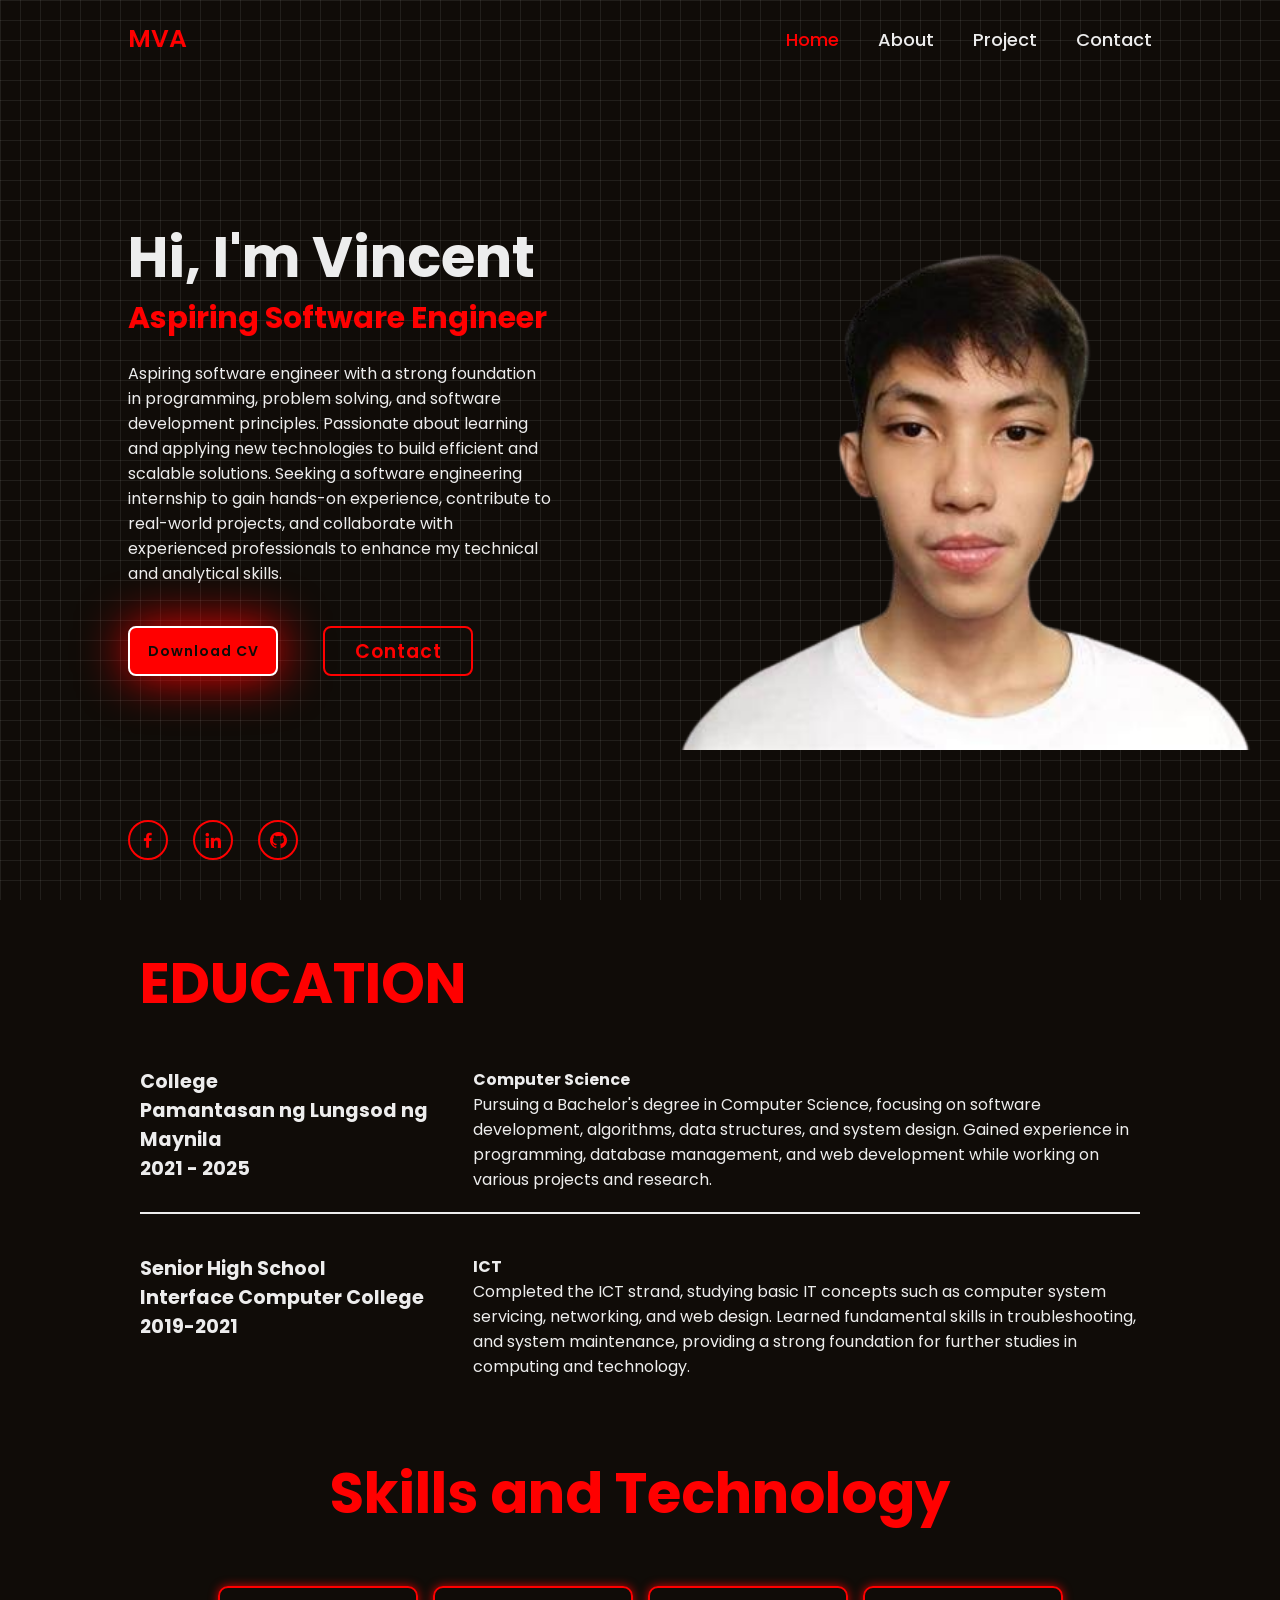
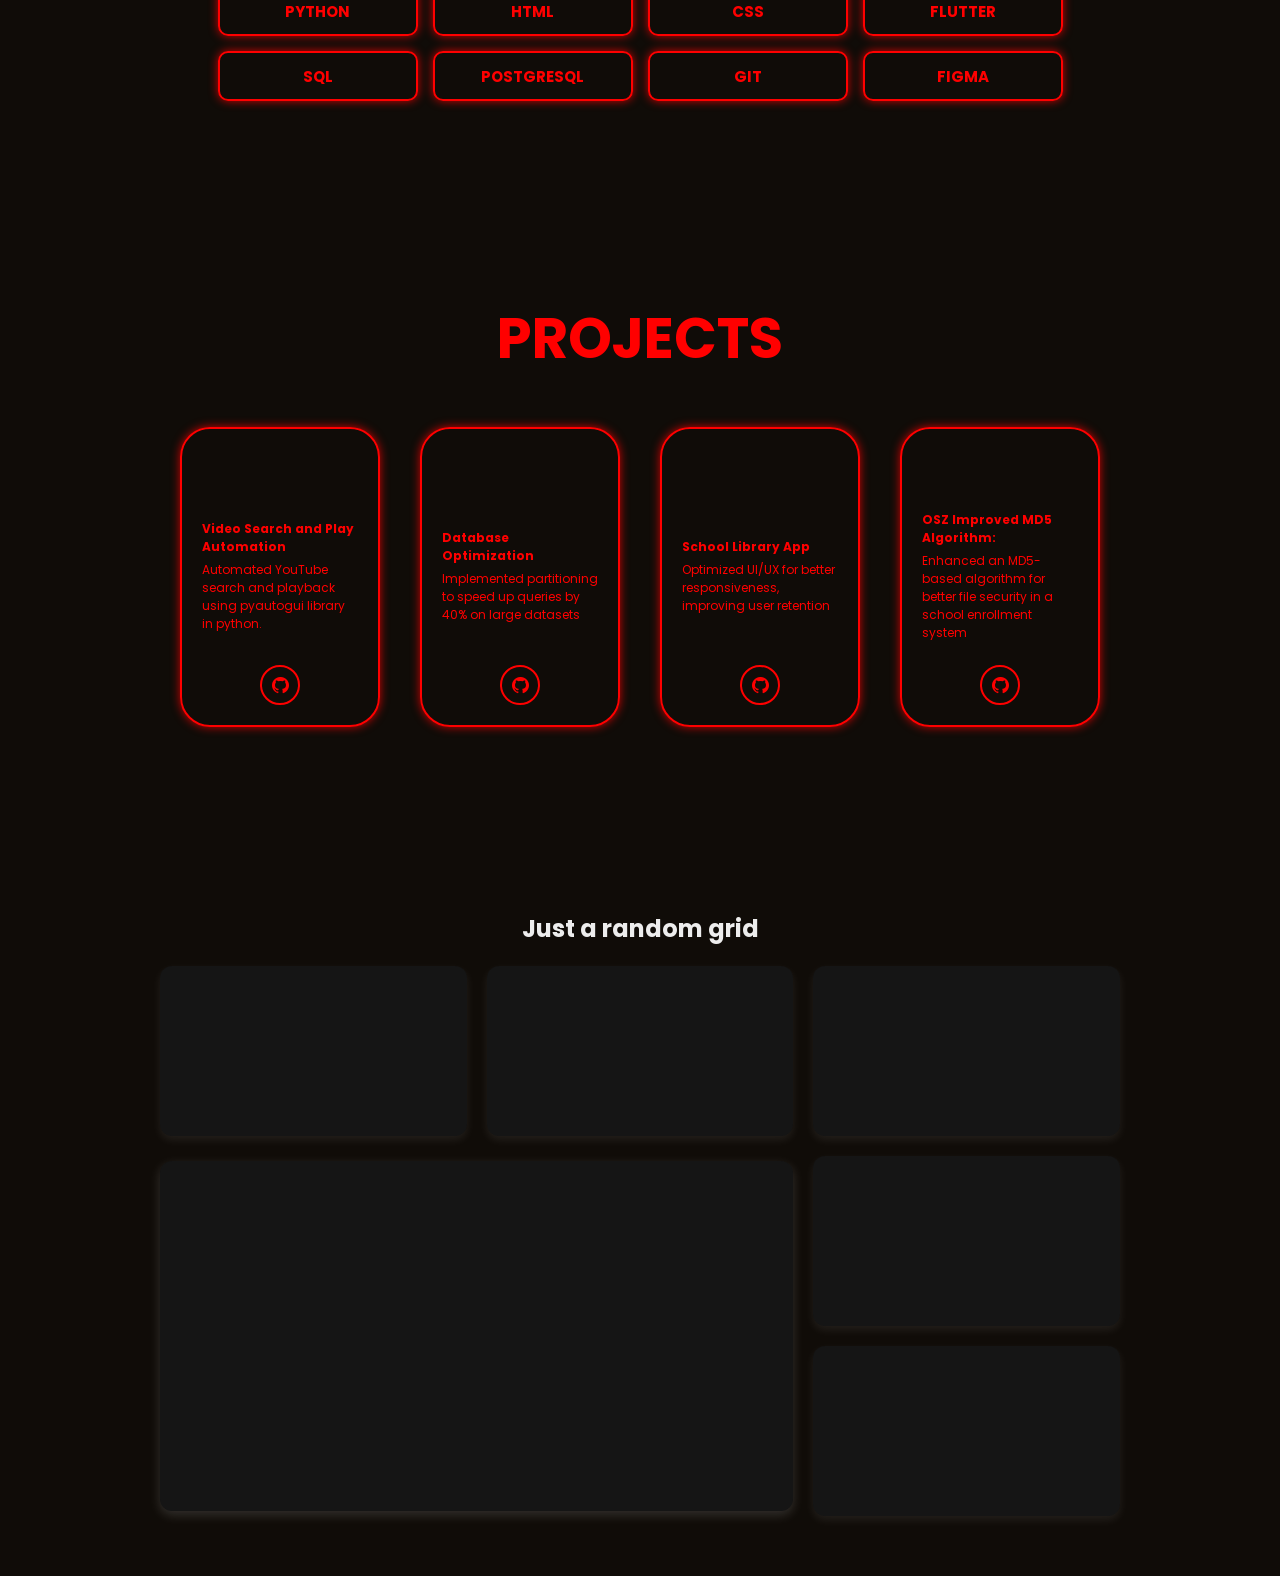
<file: index.html>
<!DOCTYPE html>
<html lang="en">
<head>
    <meta charset="UTF-8">
    <meta name="viewport" content="width=device-width, initial-scale=1.0">
    <title>KREIOS</title>
    <link rel="stylesheet" href="styles.css"/>
    <link href='https://unpkg.com/boxicons@2.1.4/css/boxicons.min.css' rel='stylesheet'>

</head>
<body>

    <header class="header">
        <a href="#" class="logo"> MVA </a>

        <nav class="navbar">
            <a href="#" class="active">Home</a>
            <a href="#">About</a>
            <a href="#">Project</a>
            <a href="#">Contact</a>
        </nav>
    </header>

    <section id="home">
        <div class="home-content">
            <div class="typing-effect">
                <h1> Hi, I'm Vincent</h1>
            </div>
            <h3> Aspiring Software Engineer </h3>
            <p> 
                Aspiring software engineer with a strong foundation in programming, problem
                solving, and software development principles. Passionate about learning and
                applying new technologies to build efficient and scalable solutions. Seeking a
                software engineering internship to gain hands-on experience, contribute to
                real-world projects, and collaborate with experienced professionals to
                enhance my technical and analytical skills.
            </p>
            <div class="btn-box">
                <a href="file/SE-RESUME.pdf" target="_blank" rel="noopener noreferrer"> Download CV </a>
                <a href="#"> Contact </a>
            </div>
        </div>

        <div class="home-image">
            <img src="images/profile.png" alt="Vincent's Image">
        </div>

        <div class="soc-icon">
            <a href="https://www.facebook.com/Teppei5Kiyoshi/" target="_blank" rel="noopener noreferrer"><i class='bx bxl-facebook'></i></a>
            <a href="https://www.linkedin.com/in/vincent-alcoriza/" target="_blank"><i class='bx bxl-linkedin' ></i></a>
            <a href="https://www.github.com/MustusKreios" target="_blank"><i class='bx bxl-github'></i></a>
        </div>

        <span class="home-imghover"></span>
    </section>

    <section id="about">
        <div class="about-content">
            <div class="educ-content">
                <h2>Education</h2>
                <div class="educational-experience">
                    <div class="college">
                        <div class="e-left">
                            <h4>College</h4>
                            <h4>Pamantasan ng Lungsod ng Maynila</h4>
                            <h4>2021 - 2025</h4>
                        </div>
                        <div class="e-right">
                            <h4>Computer Science</h4>
                            <p>
                                Pursuing a Bachelor's degree in Computer Science, focusing on software development, 
                                algorithms, data structures, and system design. Gained experience in programming, 
                                database management, and web development while working on various projects and research.
                            </p>
                        </div>
                    </div>

                    <div class="shs">
                        <div class="e-left">
                            <h4>Senior High School</h4>
                            <h4>Interface Computer College</h4>
                            <h4>2019-2021</h4>
                        </div>
                        <div class="e-right">
                            <h4>ICT</h4>
                            <p>
                                Completed the ICT strand, studying basic IT concepts such as computer system servicing, networking, and web design.
                                Learned fundamental skills in troubleshooting, and system maintenance, providing a strong foundation for further 
                                studies in computing and technology.
                            </p>
                        </div>
                    </div>
                </div>
            </div>

            <div class="skill">
                <h2>Skills and Technology</h2>

                <div class="skill-content">

                    <div class="skill-container">

                        <div class="s-name">
                            <h4>Python</h4>
                        </div>

                    </div>

                    <div class="skill-container">
                        <div class="s-name">
                            <h4>html</h4>
                        </div>

                    </div>

                    <div class="skill-container">

                        <div class="s-name">
                            <h4>css</h4>
                        </div>

                    </div>

                    <div class="skill-container">

                        <div class="s-name">
                            <h4>flutter</h4>
                        </div>

                    </div>

                    <div class="skill-container">

                        <div class="s-name">
                            <h4>sql</h4>
                        </div>

                    </div>

                    <div class="skill-container">

                        <div class="s-name">
                            <h4>PostgreSQL</h4>
                        </div>

                    </div>

                    <div class="skill-container">

                        <div class="s-name">
                            <h4>Git</h4>
                        </div>

                    </div>

                    <div class="skill-container">

                        <div class="s-name">
                            <h4>Figma</h4>
                        </div>

                    </div>

                </div>

            </div>
        </div>
    </section>

    <section id="project">
        
        <div class="project-content">
            <h2> PROJECTS </h2>
            
            <div class="card-container">
                
                <div class="card">
                    <div class="text-container">

                        <div class="typing-effect">
                            <h4>Video Search and Play Automation</h4>
                        </div>

                        <p>Automated YouTube search and playback using pyautogui library in python.</p>
                    </div>
                    <a href="https://github.com/MustusKreios/python_beginner_2024.git" target="_blank"><i class='bx bxl-github'></i></a>
                </div>
            
                <div class="card">
                    <div class="text-container">

                        <div class="typing-effect">
                            <h4>Database Optimization</h4>
                        </div>

                        <p>Implemented partitioning to speed
                            up queries by 40% on large datasets</p>
                    </div>
                    <a href="https://github.com/MustusKreios/Postgre_Partitioning_Project.git" target="_blank"><i class='bx bxl-github'></i></a>
                </div>

                <div class="card">
                    <div class="text-container">

                        <div class="typing-effect">
                            <h4>School Library App</h4>
                        </div>

                        <p> Optimized UI/UX for better responsiveness,
                            improving user retention</p>
                    </div>
                    <a href="#"><i class='bx bxl-github'></i></a>
                </div>
            
                <div class="card">
                    <div class="text-container">

                        <div class="typing-effect">
                            <h4>OSZ Improved MD5 Algorithm:</h4>
                        </div>

                        <p>Enhanced an MD5-based algorithm for
                            better file security in a school enrollment system</p>
                    </div>

                    <a href="https://github.com/MustusKreios/file_integrity_checking.git" target="_blank"><i class='bx bxl-github'></i></a>
                </div>
                
            </div>

        </div>

    </section>

    <section id="sample">
        <div class="container">
            <h2> Just a random grid</h2>
        </div>
            <div class="cardss">
                <div class="card1"></div>
                <div class="card1"></div>
                <div class="card1"></div>
                <div class="card1"></div>
                <div class="card1"></div>
                <div class="card-big"></div>
            </div>
    </section>
    
</body>
</html>
</file>
<file: styles.css>
@import url('https://fonts.googleapis.com/css2?family=Poppins:wght@400;700&display=swap');

* {
    margin: 0;
    padding: 0;
    box-sizing: border-box;
    font-family: 'Poppins', sans-serif;
}

body {
    background: #100C08;
    color: #ededed;
    flex-wrap: wrap;
}
/* Grid Background Overlay */
body::before {
    content: "";
    position: fixed;
    top: 0;
    left: 0;
    width: 100%;
    height: 100%;
    
    background-image: 
        linear-gradient(rgba(255, 255, 255, 0.08) 1px, transparent 1px),
        linear-gradient(90deg, rgba(255, 255, 255, 0.08) 1px, transparent 1px);
    background-size: 20px 20px; /* Adjust size of grid squares */

    z-index: -1; /* Keeps it in the background */
}

/* Header start */
.header {
    position: fixed;
    top: 0;
    left: 0;
    width: 100%;
    padding: 20px 10%;
    display: flex;
    justify-content: space-between; 
    align-items: center;
    z-index: 200;
}

.logo {
    position: relative;
    font-size: 25px;
    color: #ff0000;
    text-decoration: none;
    font-weight: 600;
    display: inline-block;
}

.logo::before {
    content: '';
    position: absolute;
    top: 0;
    left: 0;
    width: 100%;
    height: 100%;
    background: #100C08;
    animation: uncoverLeft 1s ease forwards;
    animation-delay: .4s;
}

.navbar a{
    font-size: 18px;
    color: #ededed;
    text-decoration: none;
    margin-left: 35px;
    font-weight: 500;
    transition: .3s;
}

.navbar a:hover, 
.navbar a.active{
    color: #ff0000;

}
/* Header end */


/* Home start */
#home {
    height: 100vh;
    display: flex;
    align-items: center;
    padding: 0 10%;
}

.home-content {
    max-width: 600px;
}

.home-content h1 {
    position: relative;
    font-size: 56px;
    font-weight: 700;
    line-height: 1.2;

}

.home-content h1::before {
    content: '';
    position: absolute;
    top: 0;
    left: 0;
    width: 100%;
    height: 100%;
    background: #100C08;
    background-image: 
        linear-gradient(rgba(255, 255, 255, 0.08) 1px, transparent 1px),
        linear-gradient(90deg, rgba(255, 255, 255, 0.08) 1px, transparent 1px);
    background-size: 20px 20px; /* Adjust size of grid squares */
    animation: uncoverLeft 1s ease forwards;
    animation-delay: 1s;
}

.home-content h3 {
    position: relative;
    color: #ff0000;
    font-size: 30px;
    padding: 10;

}

.home-content h3::before {
    content: '';
    position: absolute;
    top: 0;
    left: 0;
    width: 100%;
    height: 100%;
    background: #100C08;
    background-image: 
        linear-gradient(rgba(255, 255, 255, 0.08) 1px, transparent 1px),
        linear-gradient(90deg, rgba(255, 255, 255, 0.08) 1px, transparent 1px);
    background-size: 20px 20px; /* Adjust size of grid squares */
    animation: uncoverLeft 1s ease forwards;
    animation-delay: 1.3s;
}

.home-content p {
    position: relative;
    font-size: 16px;
    margin: 20px 0 40px;
}

.home-content p::before {
    content: '';
    position: absolute;
    top: 0;
    left: 0;
    width: 100%;
    height: 100%;
    background: #100C08;
    background-image: 
        linear-gradient(rgba(255, 255, 255, 0.08) 1px, transparent 1px),
        linear-gradient(90deg, rgba(255, 255, 255, 0.08) 1px, transparent 1px);
    background-size: 20px 20px; /* Adjust size of grid squares */
    animation: uncoverLeft 1s ease forwards;
    animation-delay: 1.5s;
}

.home-content .btn-box {
    display: flex;
    justify-content: space-between;
    width: 345px;
    height: 50px;
}

.btn-box {
    position: relative;
}

.btn-box a{
    position: relative;
    display: inline-flex;
    justify-content: center;
    align-items: center;
    width: 150px;
    height: 100%;
    background: #ff0000;
    border: 2px solid #ff0000;
    border-radius: 8px;
    text-decoration: none;
    font-weight: 600;
    letter-spacing: 1px;
    font-size: 19px;
    color: #100C08;
    transition: transform 0.3s ease-in-out;
    z-index: 1;
}

.btn-box::before {
    content: '';
    position: absolute;
    top: 0;
    left: 0;
    width: 100%;
    height: 100%;
    background: #100C08;
    background-image: 
        linear-gradient(rgba(255, 255, 255, 0.08) 1px, transparent 1px),
        linear-gradient(90deg, rgba(255, 255, 255, 0.08) 1px, transparent 1px);
    background-size: 20px 20px; /* Adjust size of grid squares */
    animation: uncoverLeft 1s ease forwards;
    animation-delay: 1.7s;
    z-index: 2;
}

.btn-box a:nth-child(1) {
    position: relative;
    font-size: 14px;
    border: 2px solid white;
    box-shadow: 0 0 50px #ff0000;

    opacity: 0; 
    visibility: hidden; 
    animation: showButton 0.3s ease forwards;
    animation-delay: 1.7s;
}

.btn-box a:nth-child(2) {
    background: transparent;
    color: #ff0000;
}

.btn-box a:hover {
    transform: scale(1.2);
}

.soc-icon {
    position: absolute;
    bottom: 40px;
    width: 170px;
    display: flex;
    justify-content: space-between;
}

.soc-icon::before {
    content: '';
    position: absolute;
    top: 0;
    left: 0;
    width: 100%;
    height: 100%;
    background: #100C08;
    background-image: 
        linear-gradient(rgba(255, 255, 255, 0.08) 1px, transparent 1px),
        linear-gradient(90deg, rgba(255, 255, 255, 0.08) 1px, transparent 1px);
    background-size: 20px 20px; /* Adjust size of grid squares */
    animation: uncoverLeft 1s ease forwards;
    animation-delay: 1.9s;
    z-index: 2;
}


.soc-icon a {
    position: relative;
    display: inline-flex;
    justify-content: center;
    align-items: center;
    width: 40px;
    height: 40px;
    background: transparent;
    border: 2px solid #ff0000;
    border-radius: 50%;
    font-size: 20px;
    color: #ff0000;
    text-decoration: none;
    transition: transform 0.3s ease-in-out;
    z-index: 1;
}

.soc-icon a::before {
    content: '';
    position: absolute;
    top: 0;
    left: 0;
    width: 0;
    height: 100%;
    background-color: #ff0000;
    border-radius: 50%;
    z-index: -1;
}

.soc-icon a:hover::before {
    width: 100%;
    transition: 0.3s;
}

.soc-icon a:hover {
    color: black;
    transform: scale(1.5);
}

.home-imghover {
    position: absolute;
    top: 0;
    right: 30px;
    width: 710px;
    height: 100%;
    transition: 1.5s;
}

.home-imghover:hover {
    background: #100C08;
    background-image: 
        linear-gradient(rgba(255, 255, 255, 0.08) 1px, transparent 1px),
        linear-gradient(90deg, rgba(255, 255, 255, 0.08) 1px, transparent 1px);
    background-size: 20px 20px; /* Adjust size of grid squares */
    opacity: .8;
}

.home-imghover::after {
    content: '';
    position: absolute;
    top: 0;
    left: 0;
    width: 100%;
    height: 100%;
    background-color: #100C08;
    background-image: 
        linear-gradient(rgba(255, 255, 255, 0.08) 1px, transparent 1px),
        linear-gradient(90deg, rgba(255, 255, 255, 0.08) 1px, transparent 1px);
    background-size: 20px 20px; /* Adjust size of grid squares */
    animation: uncoverLeft 1s ease forwards;
    animation-delay: 2s;
    z-index: 100;
}

.home-image {
    flex: 1;
    display: flex;
    justify-content: center;
    align-items: center;
    transform: translateX(20%);
    z-index: -1;
}

.home-image img {
    width: 600px !important;
    height: auto !important;
}
/* Home end */

/* About start */
#about {
    display: flex;
    justify-content: center;
    padding: 0 10%;
    
}

.about-content {
    max-width: 1000px;
    margin-top: 50px;
    margin-bottom: 50px;
}

.educ-content {
    max-width: 1200px;
}

.educ-content h2 {
    position: relative;
    font-size: 56px;
    font-weight: 700;
    line-height: 1.2;
    text-transform: uppercase;
    padding-bottom: 50px;
    color: #ff0000;

}

.educational-experience {
    display: flex;
    flex-direction: column;
    gap: 40px;
}

.college {
    display: flex;
    justify-content: space-between;
    border-bottom: 2px solid #ededed;
    padding-bottom: 20px;
}

.shs {
    display: flex;
    justify-content: space-between;
    border-bottom: 2px solid #100C08;
    padding-bottom: 20px;

}

.e-left {
    flex: 1;
    font-size: 1.2rem;
}

.e-right {
    flex: 2;
    font-size: 1rem;
}    



.skill h2{
    margin-top: 5%;
    color: #ff0000;
    font-size: 56px;
    text-align: center; 
}

.skill-content{

    display: flex;
    justify-content: center; /* Centers the cards */
    align-items: center;
    gap: 15px; /* Adjust spacing between cards */
    font-size: 15px;
    color: #ff0000;
    padding-top: 5%;
    flex-wrap: wrap; /* Ensures responsiveness */
}

.skill-container {
    width: 200px;
    height: 50px;
    border: 2px solid #ff0000;
    border-radius: 10px;
    position: relative;
    display: flex;  /* Enables flexbox */
    flex-direction: column;  /* Stacks content top to bottom */
    justify-content: center;  /* Centers content vertically */
    padding: 10px;
    box-shadow: 0 0 10px rgba(255, 0, 0, 0.8);
}

.s-name {
    text-align: center;
    text-transform: uppercase;
}

.skill-container:hover {
    transform: scale(1.02);
    box-shadow: 0 0 20px rgba(255, 0, 0, 1), 0 0 40px rgba(255, 0, 0, 0.8);
}

    
/* About end */

/* Service start */
#project {
    height: 80vh;
    display: flex;
    align-items: center;
    justify-content: center;
    flex-direction: column;
}

.project-content {
    margin-top: 0;
    max-width: 1200px;
    text-align: center; /* Centers the h2 */
}

.project-content h2 {
    color: #ff0000;
    font-size: 56px;
    font-weight: 700px;
    text-align: center; /* Ensure it's centered */
}

.card-container {
    display: flex;
    justify-content: center; /* Centers the cards */
    gap: 40px; /* Adjust spacing between cards */
    font-size: 12px;
    color: #ff0000;
    padding-top: 5%;
    flex-wrap: wrap; /* Ensures responsiveness */
}

.card {
    width: 200px;
    height: 300px;
    border: 2px solid #ff0000;
    border-radius: 30px;
    position: relative;
    display: flex;  /* Enables flexbox */
    flex-direction: column;  /* Stacks content top to bottom */
    justify-content: center;  /* Centers content vertically */
    padding: 20px;
    box-shadow: 0 0 10px rgba(255, 0, 0, 0.8);
    transition: box-shadow 0.3s ease-in-out;
}

.card:hover {
    box-shadow: 0 0 20px rgba(255, 0, 0, 1), 0 0 40px rgba(255, 0, 0, 0.8);
}

.text-container {
    text-align: left;
}

.typing-effect{
    padding-bottom: 5px;
}


/* GitHub icon styling */
.card a {
    position: absolute;
    bottom: 20px;
    left: 50%;
    transform: translateX(-50%);
    display: flex;
    justify-content: center;
    align-items: center;
    width: 40px;
    height: 40px;
    background: transparent;
    border: 2px solid #ff0000;
    border-radius: 50%;
    font-size: 20px;
    color: #ff0000;
    text-decoration: none;
    transition: all 0.3s ease-in-out;
    z-index: 1;
}

.card a::before {
    content: '';
    position: absolute;
    top: 0;
    left: 0;
    width: 0;
    height: 100%;
    background-color: #ff0000;
    border-radius: 50%;
    z-index: -1;
    transition: width 0.3s;
}

.card a:hover::before {
    width: 100%;
}

.card a:hover {
    color: black;
    transform: translateX(-50%) scale(1.3); /* Slightly larger on hover */
}




#sample {
    text-align: center;
    padding: 40px 20px;
}

/* Card Container */
.cardss {
    display: grid;
    grid-template-columns: repeat(3, 1fr); /* 3 columns */
    grid-template-rows: auto auto auto; /* 3 rows */
    gap: 20px;
    justify-content: center;
    align-items: center;
    padding: 20px;
    max-width: 1000px;
    margin: 0 auto;
}

/* Small Cards */
.card1 {
    background-color: #151515;
    height: 170px;
    border-radius: 12px;
    box-shadow: 0 4px 10px rgba(255, 255, 255, 0.08);
}

/* First Row (3 small cards) */
.card1:nth-child(1) {
    grid-column: 1;
    grid-row: 1;
}
.card1:nth-child(2) {
    grid-column: 2;
    grid-row: 1;
}
.card1:nth-child(3) {
    grid-column: 3;
    grid-row: 1;
}

/* Large Card (Spans 2 rows and 2 columns) */
.card-big {
    background-color: #151515;
    height: 350px;
    grid-column: 1 / span 2; /* Takes up first 2 columns */
    grid-row: 2 / span 2; /* Takes up 2 rows */
    border-radius: 12px;
    box-shadow: 0 4px 12px rgba(255, 255, 255, 0.15);
}

/* Right Side Small Cards */
.card1:nth-child(4) {
    grid-column: 3;
    grid-row: 2;
}
.card1:nth-child(5) {
    grid-column: 3;
    grid-row: 3;
}

/* Hover Effect */
.card1:hover,
.card-big:hover {
    transform: scale(1.02);
    box-shadow: 0 4px 20px rgba(255, 255, 255, 0.2);
}



/* KEYFRAMES ANIMATION */
@keyframes uncoverLeft {
    0% {
        width: 100%;
        left: 0;
    }
    100% {
        width: 0;
        left: 100%;
    }
}

@keyframes showButton {
    0% {
        opacity: 0;
        visibility: hidden;
    }
    100% {
        opacity: 1;
        visibility: visible;
    }
}

@keyframes typing {
    from { width: 0; }
    to { width: 100%; }
}

@keyframes blink {
    50% { border-color: transparent; }
}
</file>
